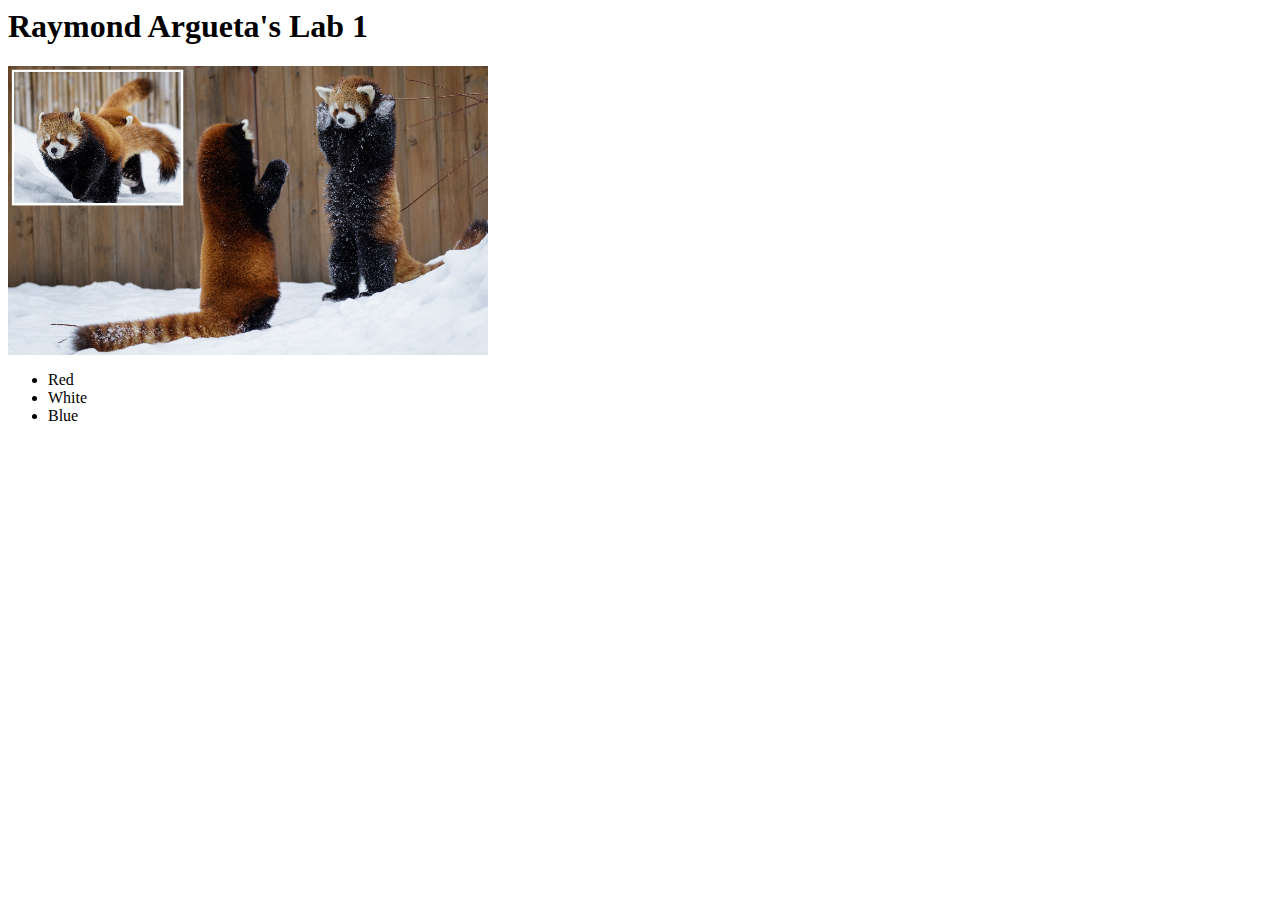
<file: public/lab_1/index.html>
<!DOCTYPE.html>    
 <html lang = en>
    <head>
        <title>Raymond Argueta's Lab 1</title>
    </head>
    <body>
        <header>
            <h1>Raymond Argueta's Lab 1</h1>
        </header>
        <img src="RedPanda.jpg" alt="Standing Red Pandas" width="480">
       <ul>
           <li>Red</li>
           <li>White</li>
           <li>Blue</li>
       </ul>
    </body>
 </html>
</file>
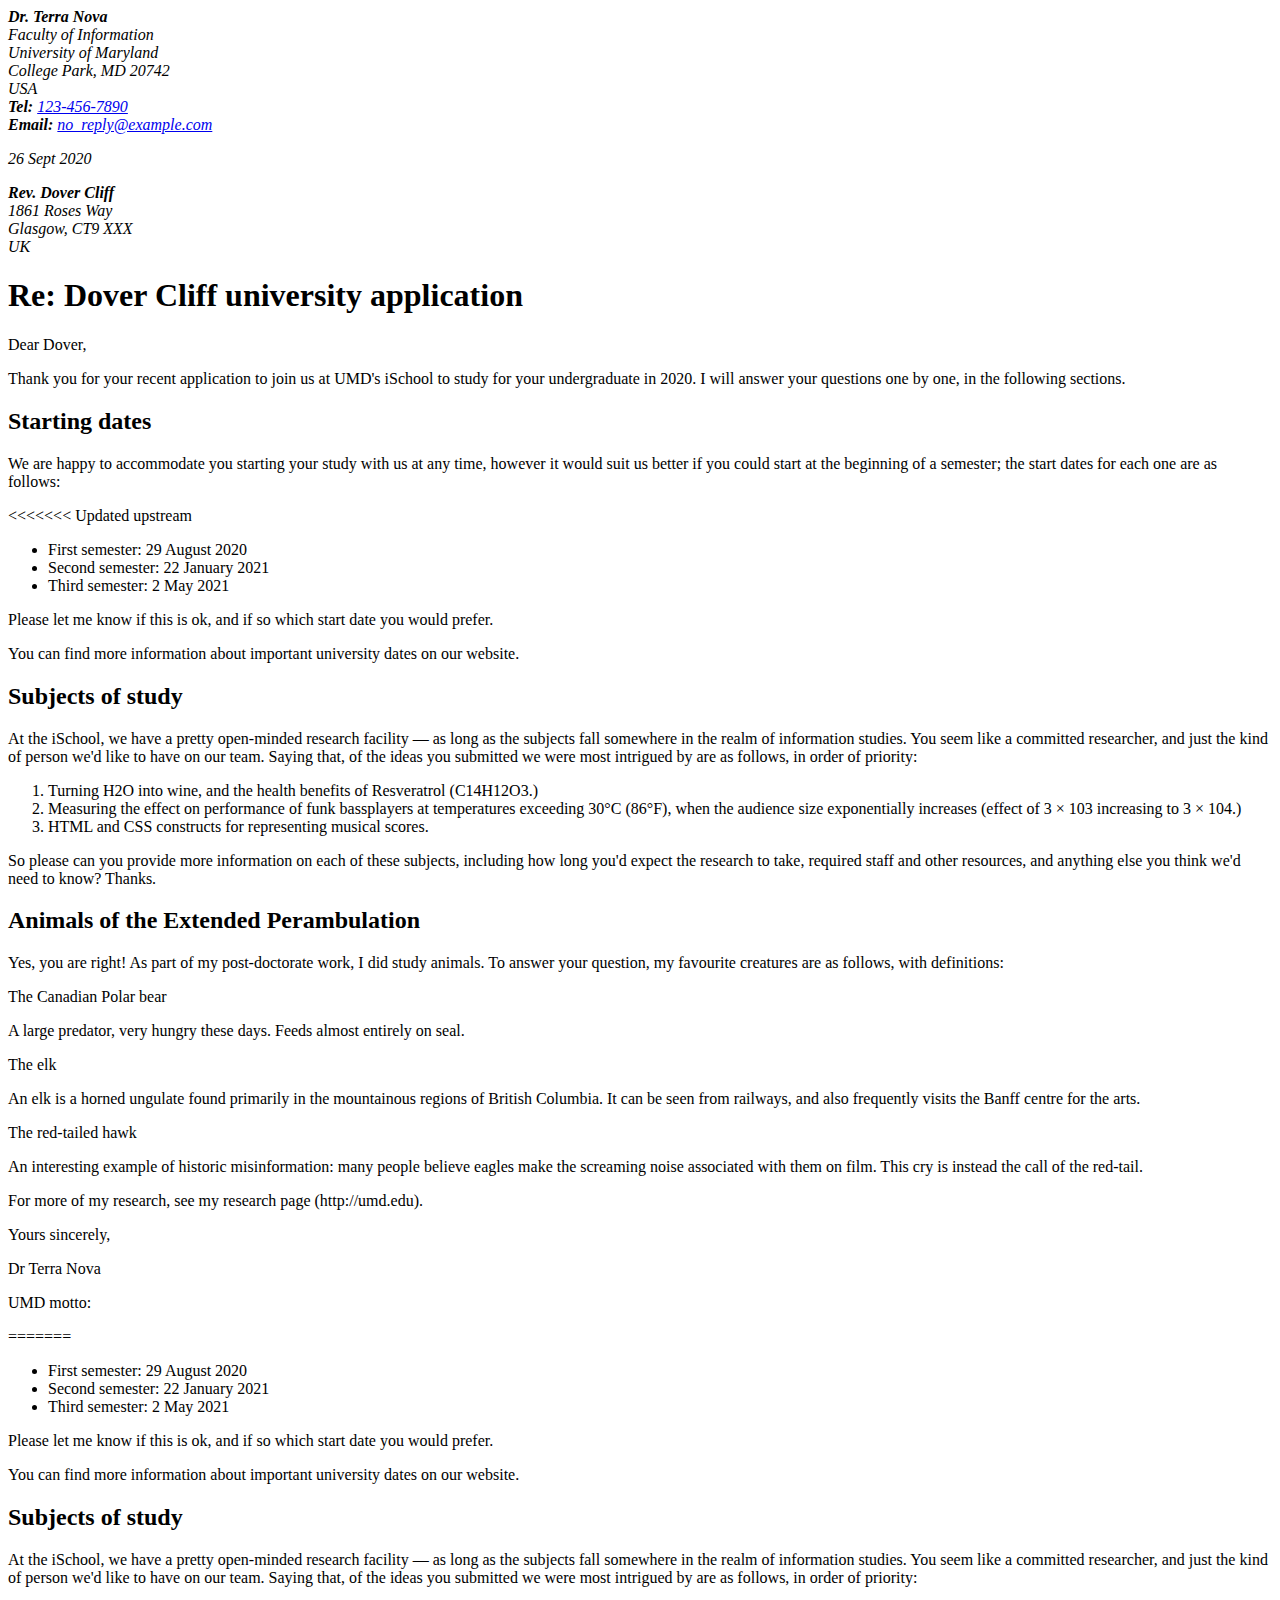
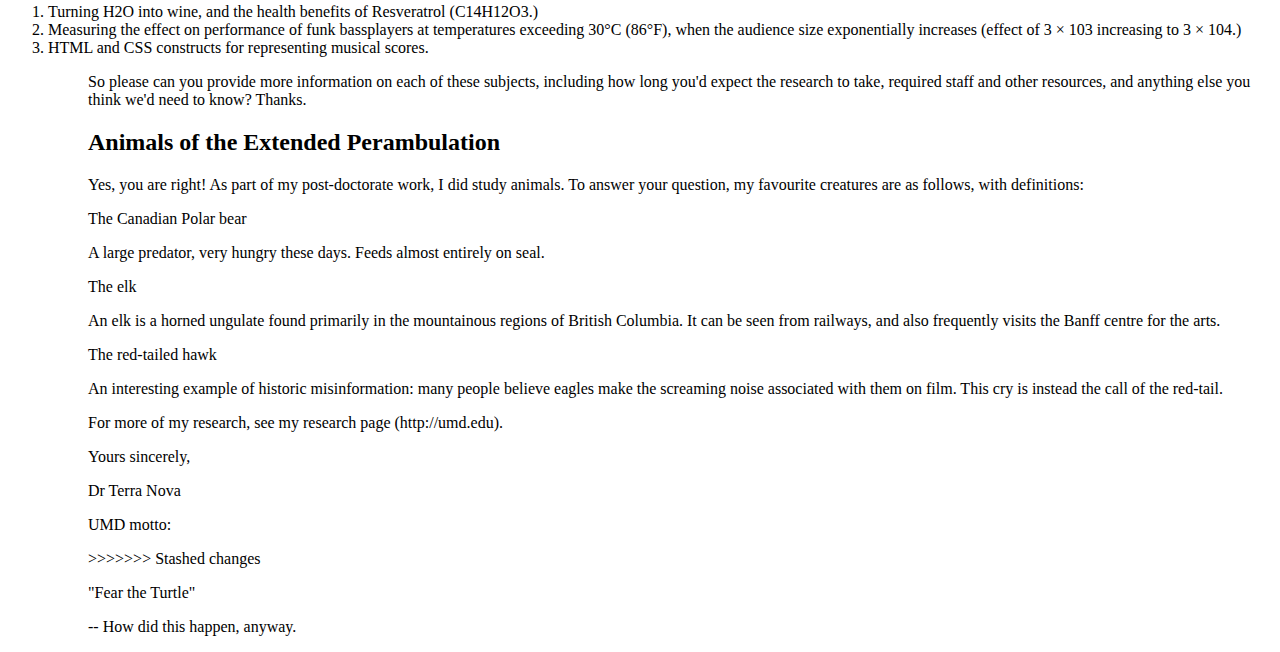
<file: public/lab_2/index.html>
<!DOCTYPE.html>    
 <html lang = en>
    <head>
        <title>Raymond Argueta's Lab 2</title>
        <meta name="author" content="Raymond Argueta"/>
    </head>
    <body>
        <address>
        <strong>Dr. Terra Nova</strong><br />
        Faculty of Information<br />
        University of Maryland<br />
        College Park, MD 20742<br />
        USA<br />
        <strong>Tel:</strong> 
        <a href= "tel:123-456-7890">123-456-7890</a>
        <br />
        <strong>Email:</strong> 
        <a href="malito:no_reply@example.com">no_reply@example.com</a>
        <p><time datetime="2020-09-26">26 Sept 2020</time></p> 
        </address>

        <address>
        <strong>Rev. Dover Cliff</strong><br /> 
        1861 Roses Way<br />
        Glasgow, CT9 XXX<br />
        UK
        </address>

<h1>Re: Dover Cliff university application</h1>

<p>Dear Dover,</p>

<p>Thank you for your recent application to join us at UMD's iSchool to study for your undergraduate in 2020. I will answer your questions one by one, in the following sections.</p>

<h2>Starting dates</h2>
<p>We are happy to accommodate you starting your study with us at any time, however it would suit us better if you could start at the beginning of a semester; the start dates for each one are as follows:</p>
<<<<<<< Updated upstream
<ul>
<li>First semester: 29 August 2020</li>
<li>Second semester: 22 January 2021</li>
<li>Third semester: 2 May 2021</li>
</ul>
<p>Please let me know if this is ok, and if so which start date you would prefer.</p>

<p>You can find more information about important university dates on our website.</p>

<h2>Subjects of study</h2>
<p>At the iSchool, we have a pretty open-minded research facility — as long as the subjects fall somewhere in the realm of information studies. You seem like a committed researcher, and just the kind of person we'd like to have on our team. Saying that, of the ideas you submitted we were most intrigued by are as follows, in order of priority:</p>
<ol>
<li>Turning H2O into wine, and the health benefits of Resveratrol (C14H12O3.)</li>
<li>Measuring the effect on performance of funk bassplayers at temperatures exceeding 30°C (86°F), when the audience size exponentially increases (effect of 3 × 103 increasing to 3 × 104.)</li>
<li>HTML and CSS constructs for representing musical scores.</li>
</ol>
<p>So please can you provide more information on each of these subjects, including how long you'd expect the research to take, required staff and other resources, and anything else you think we'd need to know? Thanks.</p>

<h2>Animals of the Extended Perambulation</h2>
<p>Yes, you are right! As part of my post-doctorate work, I did study animals. To answer your question, my favourite creatures are as follows, with definitions:</p>

<p>The Canadian Polar bear</p>
<p>A large predator, very hungry these days. Feeds almost entirely on seal.</p>
<p>The elk</p>
<p>An elk is a horned ungulate found primarily in the mountainous regions of British Columbia. It can be seen from railways, and also frequently visits the Banff centre for the arts.</p>
<p>The red-tailed hawk</p>
<p>An interesting example of historic misinformation: many people believe eagles make the screaming noise associated with them on film. This cry is instead the call of the red-tail.</p>
<p>For more of my research, see my research page (http://umd.edu).</p>

<p>Yours sincerely,</p>

<p>Dr Terra Nova</p>

<p>UMD motto:</p>

=======

<ul>
<li>First semester: 29 August 2020</li>
<li>Second semester: 22 January 2021</li>
<li>Third semester: 2 May 2021</li>
</ul>

<p>Please let me know if this is ok, and if so which start date you would prefer.</p>

<p>You can find more information about important university dates on our website.</p>

<h2>Subjects of study</h2>
<p>At the iSchool, we have a pretty open-minded research facility — as long as the subjects fall somewhere in the realm of information studies. You seem like a committed researcher, and just the kind of person we'd like to have on our team. Saying that, of the ideas you submitted we were most intrigued by are as follows, in order of priority:</p>

<ol>
<li>Turning H2O into wine, and the health benefits of Resveratrol (C14H12O3.)</li>
<li>Measuring the effect on performance of funk bassplayers at temperatures exceeding 30°C (86°F), when the audience size exponentially increases (effect of 3 × 103 increasing to 3 × 104.)</li>
<li>HTML and CSS constructs for representing musical scores.</li>
<ol>

<p>So please can you provide more information on each of these subjects, including how long you'd expect the research to take, required staff and other resources, and anything else you think we'd need to know? Thanks.</p>

<h2>Animals of the Extended Perambulation</h2>
<p>Yes, you are right! As part of my post-doctorate work, I did study animals. To answer your question, my favourite creatures are as follows, with definitions:</p>

<p>The Canadian Polar bear</p>
<p>A large predator, very hungry these days. Feeds almost entirely on seal.</p>
<p>The elk</p>
<p>An elk is a horned ungulate found primarily in the mountainous regions of British Columbia. It can be seen from railways, and also frequently visits the Banff centre for the arts.</p>
<p>The red-tailed hawk</p>
<p>An interesting example of historic misinformation: many people believe eagles make the screaming noise associated with them on film. This cry is instead the call of the red-tail.</p>
<p>For more of my research, see my research page (http://umd.edu).</p>

<p>Yours sincerely,</p>

<p>Dr Terra Nova</p>

<p>UMD motto:</p>

>>>>>>> Stashed changes
<p>"Fear the Turtle"</p>
<p>-- How did this happen, anyway.</p>
   </body>
</html>
</file>
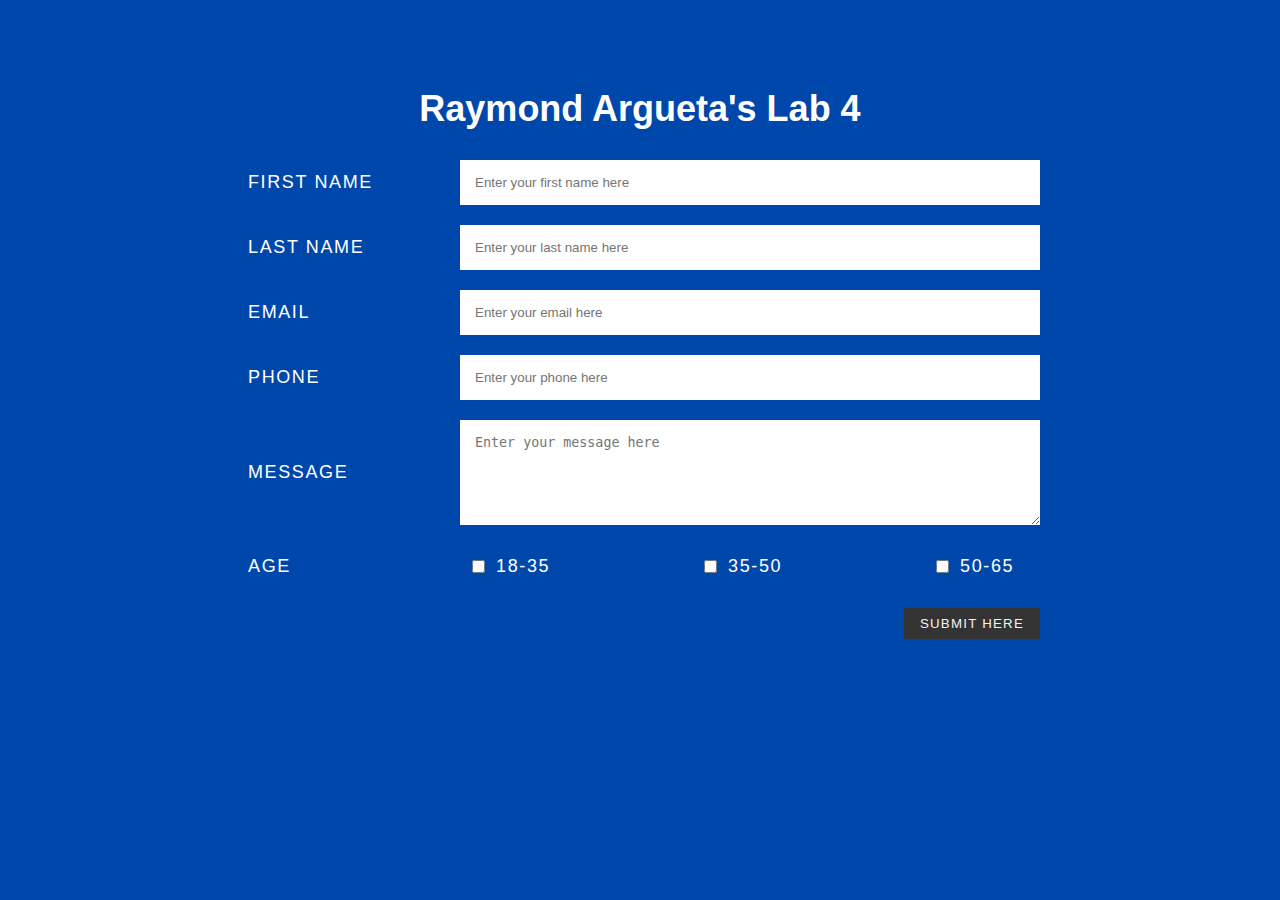
<file: public/lab_4/index.html>
<!DOCTYPE html>
<html lang="en">
    <head>
        <meta charset="utf-8">
        <title>Raymond Argueta's Lab 4</title>
        <link rel="stylesheet" href="styles.css">
    </head>
    <body>
        <h1>Raymond Argueta's Lab 4</h1>
    <div class="container">
        <form action="/api" method="post">
        <ul class="flex-outer">
            <li>
            <label for="first-name">First Name</label>
            <input type="text" id="first-name" maxlength="140" placeholder="Enter your first name here">
            </li>
            <li>
            <label for="last-name">Last Name</label>
            <input type="text" id="last-name" maxlength="140" placeholder="Enter your last name here">
            </li>
            <li>
            <label for="email">Email</label>
            <input type="email" id="email" placeholder="Enter your email here">
            </li>
            <li>
            <label for="phone">Phone</label>
            <input type="tel" id="phone" placeholder="Enter your phone here">
            </li>
            <li>
            <label for="message">Message</label>
            <textarea rows="5" cols="33" id="message" placeholder="Enter your message here"></textarea>
            </li>
            <li>
            <p>Age</p>
            <ul class="flex-inner">
                <li>
                <input type="checkbox" id="eighteen-to-thirtyfive">
                <label for="eighteen-to-thirtyfive">18-35</label>
                </li>
                <li>
                <input type="checkbox" id="thirtyfive-to-fifty">
                <label for="thirtyfive-to-fifty">35-50</label>
                </li>
                <li>
                <input type="checkbox" id="fifty-to-sixtyfive">
                <label for="fifty-to-sixtyfive">50-65</label>
                </li>
            </ul>
            </li>
            <li>
             <button type="submit">Submit Here</button> 
            </li>
        </ul>
        </form>
    </div>
    </body>
</html>
</file>
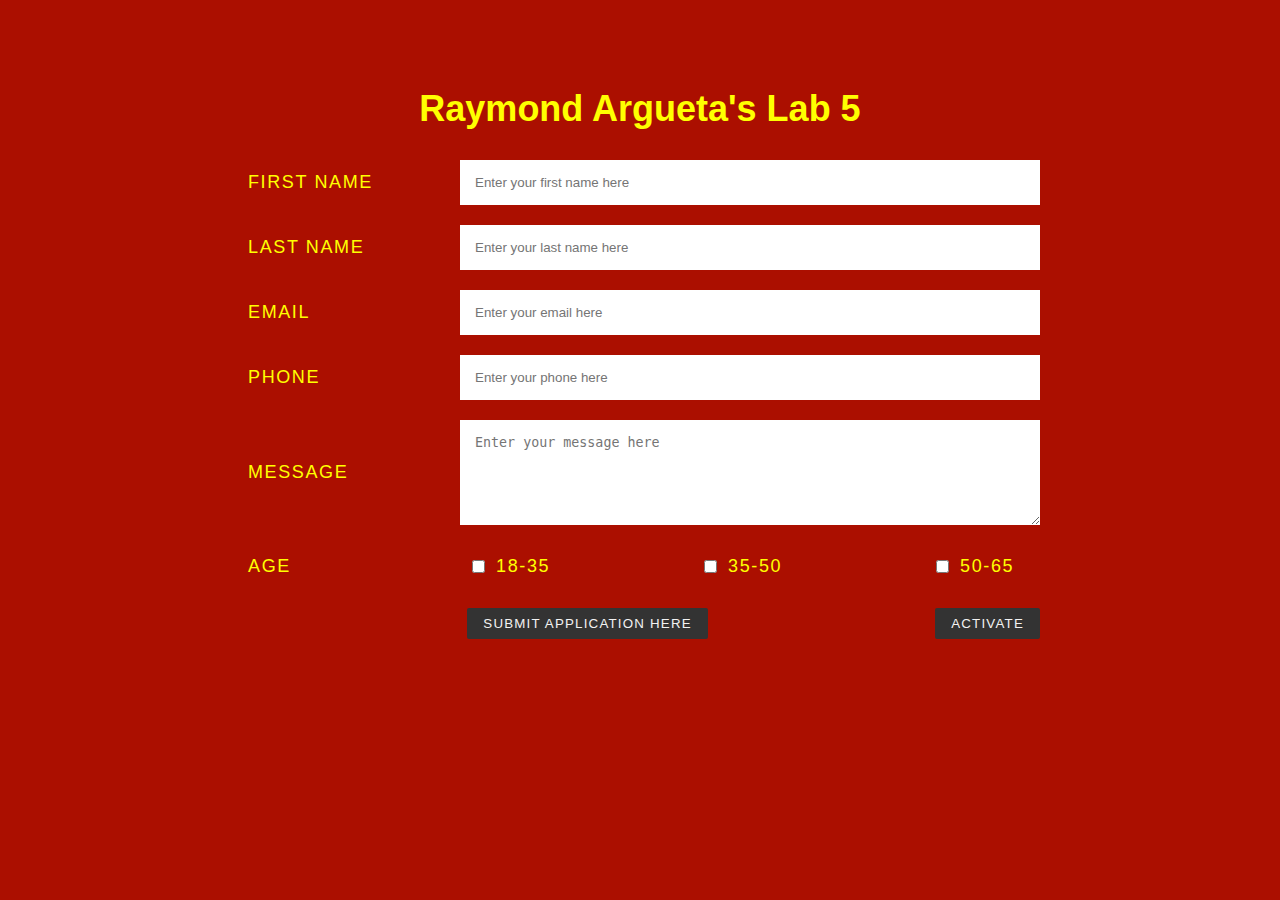
<file: public/lab_5/index.html>
<!DOCTYPE html>
<html lang="en">
    <head>
        <meta charset="utf-8">
        <title>Raymond Argueta's Lab 5</title>
        <link rel="stylesheet" href="style.css">
    </head>
    <!--CITATION: https://webdesign.tutsplus.com/tutorials/building-responsive-forms-with-flexbox--cms-26767-->
    <body>
        <h1>Raymond Argueta's Lab 5</h1>
    <div class="container">
        <form action="/api" method="post">
        <ul class="flex-outer">
            <li>
            <label for="first-name">First Name</label>
            <input type="text" id="first-name" maxlength="140" placeholder="Enter your first name here">
            </li>
            <li>
            <label for="last-name">Last Name</label>
            <input type="text" id="last-name" maxlength="140" placeholder="Enter your last name here">
            </li>
            <li>
            <label for="email">Email</label>
            <input type="email" id="email" placeholder="Enter your email here">
            </li>
            <li>
            <label for="phone">Phone</label>
            <input type="tel" id="phone" placeholder="Enter your phone here">
            </li>
            <li>
            <label for="message">Message</label>
            <textarea rows="5" cols="33" id="message" placeholder="Enter your message here"></textarea>
            </li>
            <li>
            <p>Age</p>
            <ul class="flex-inner">
                <li>
                <input type="checkbox" id="eighteen-to-thirtyfive">
                <label for="eighteen-to-thirtyfive">18-35</label>
                </li>
                <li>
                <input type="checkbox" id="thirtyfive-to-fifty">
                <label for="thirtyfive-to-fifty">35-50</label>
                </li>
                <li>
                <input type="checkbox" id="fifty-to-sixtyfive">
                <label for="fifty-to-sixtyfive">50-65</label>
                </li>
            </ul>
            </li>
            <li>
             <button class="button" onclick="submission()" type="submit" id="button" name="button">Submit Application Here</button> 
             <button class="button2" onclick="testFunction()" type="button" id="button2" name="button_2">Activate</button>
            </li>
        </ul>
        </form>
        
    <script>
    const btn = document.querySelector('button');
    const head1 = document.querySelector('h1');
    const fruit = document.querySelector("checkbox");
    const flexOut = document.querySelector("flex-outer");
    const bigFruit = document.querySelectorAll("flex-inner");
    const fruitArr = Array.from(bigFruit);
    const pageTitle = document.querySelector('title');
    /* move stuff to Activate function */
      function testFunction() {
        fetch('/api')
        .then((response) => response.text())
        .then((response) => {
           console.log(response);
        })
        document.body.style.backgroundColor = "#0047AB";
        pageTitle.innerHTML = "Raymond Argueta, Lab 5";
        head1.innerHTML = "Lab 5 for Raymond Argueta";
        head1.style.fontFamily = "Fira Sans";
        
        flexOut.style = "Margin: 0px auto;";
        flexOut.style.marginRight = "101.75px";
        flexOut.style.marginLeft = flexOut.style.marginRight;
        
        
        fruit.innerHTML = "Fruits";

        fruitArr.forEach(fruit => {
          fruitArr[0].innerHTML = "Strawberry";
          fruitArr[1].innerHTML = "Appricot";
          fruitArr[2].innerHTML = "Dragon Fruit";
        });


    }

      function submission(){
        let a = document.getElementById("first-name").value;
        let b = document.getElementById("last-name").value;
        let c = document.getElementById("email").value;
        let d = document.getElementById("phone").value;
        let e = document.getElementById("message").value;
        console.log(a);
        console.log(b);
        console.log(c);
        console.log(d);
        console.log(e);
      }
      </script>
    </div>
    </body>
</html>
</file>
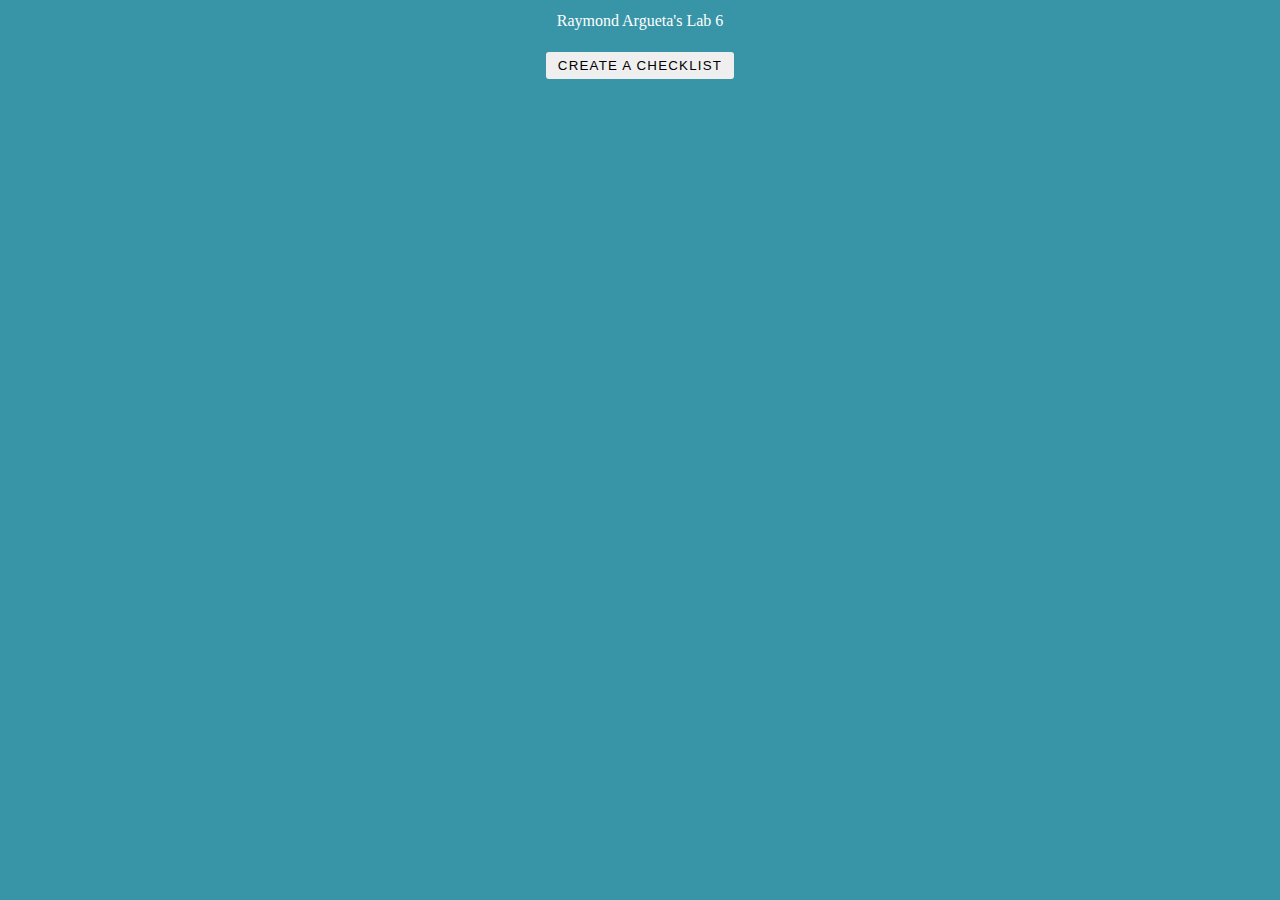
<file: public/lab_6/index.html>
<!DOCTYPE html>
<html lang="en">
  <head>
    <title>Raymond Argueta's Lab 6</title>
    <link rel="stylesheet" type="text/css" href="styles.css" />
    <script
      src="https://code.jquery.com/jquery-3.5.1.slim.min.js"
      integrity="sha256-4+XzXVhsDmqanXGHaHvgh1gMQKX40OUvDEBTu8JcmNs="
      crossorigin="anonymous"
    ></script>
  </head>

  <body>
    <div class = header>
      Raymond Argueta's Lab 6
    </div>
    <div class="wrapper">
      <div class="container flex-outer">
        <div class="header">
        </div>
        <form>
          <button
            type="submit"
            class="submitButton"
            name="submitButton"
          >Create A Checklist</button>
        </form>
      </div>
    </div>
    <script src="script.js"></script>
  </body>
</html>
</file>
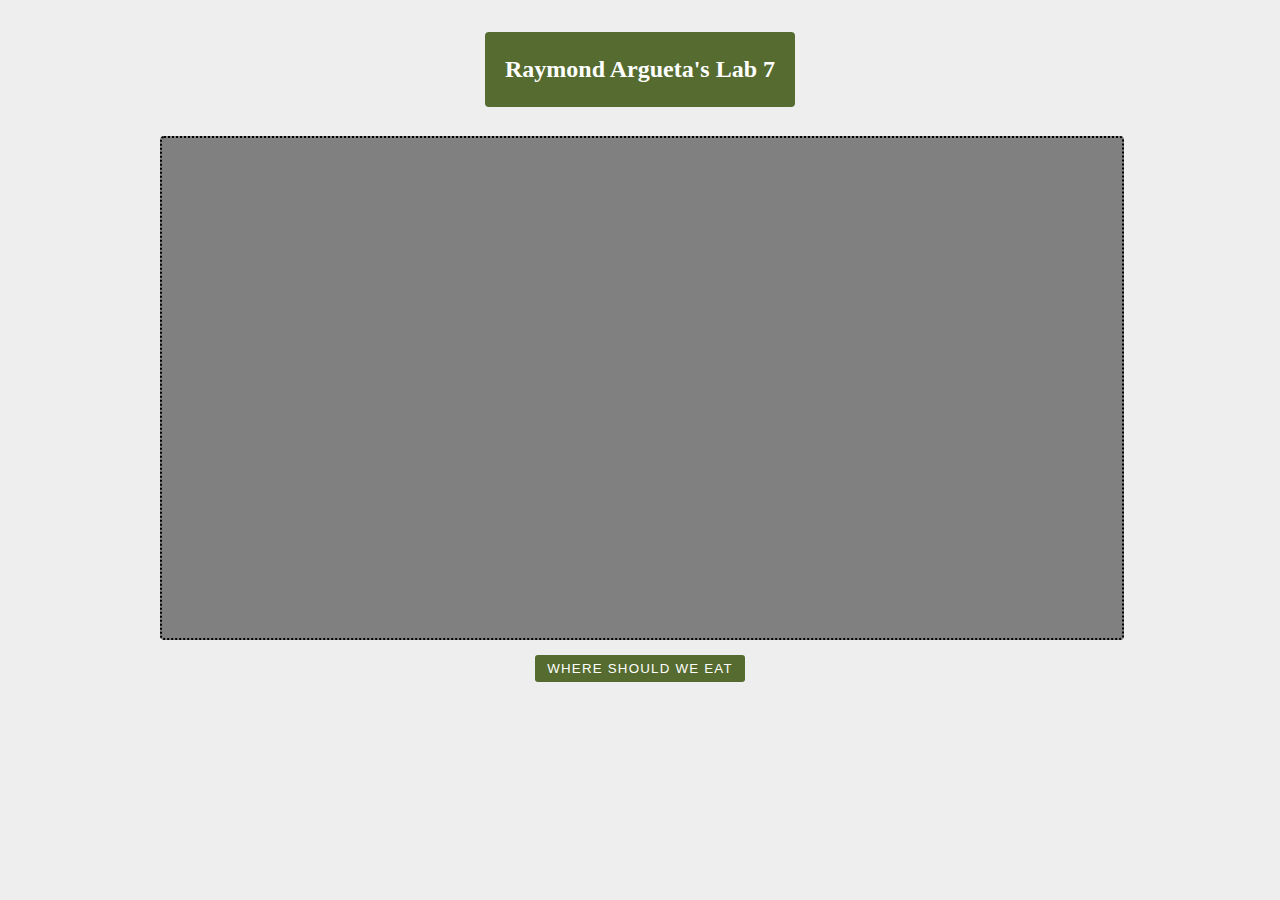
<file: public/lab_7/index.html>
<!--
    - set this up as an HTML page with correct wrapper and container
    - this is to make sure your chart isn't Huge when it appears
    - Import your stylesheet in the head
    - Import your bar chart from https://canvasjs.com/html5-javascript-bar-chart/
    - Import script.js before your body closing tag
    - add a div with an id of chartContainer


    - TRY THIS: type "doc" at the top of this file and press "tab" for Emmet autocomplete support
-->
<!DOCTYPE html>
<html lang="en">
  <head>
    <meta charset = "UTF-8">
    <meta name = "viewpoint" content = "width-device-width, initial-scale=1.0">
    <link rel="stylesheet" type="text/css" href="styles.css" />
    <title>Raymond Argueta's Lab 7</title>
    <script
      src="https://code.jquery.com/jquery-3.5.1.slim.min.js"
      integrity="sha256-4+XzXVhsDmqanXGHaHvgh1gMQKX40OUvDEBTu8JcmNs="
      crossorigin="anonymous"
    ></script>
  </head>
  <body>
    <div class = header>
      <h1>Raymond Argueta's Lab 7</h1>
    </div>
    <div class="wrapper">
      <div class="container flex-outer">
      <div class="canvasjs-chart-canvas">
          <div id="chartContainer">
          </div>
       </div>
        <form>
          <button
            type="submit"
            class="submitButton"
            name="submitButton"
          >WHERE SHOULD WE EAT</button>
        </form>
    </div>
    </div>
    <script src="canvasjs.min.js"></script>
    <script src="script.js"></script>
  </body>
</html>
</file>
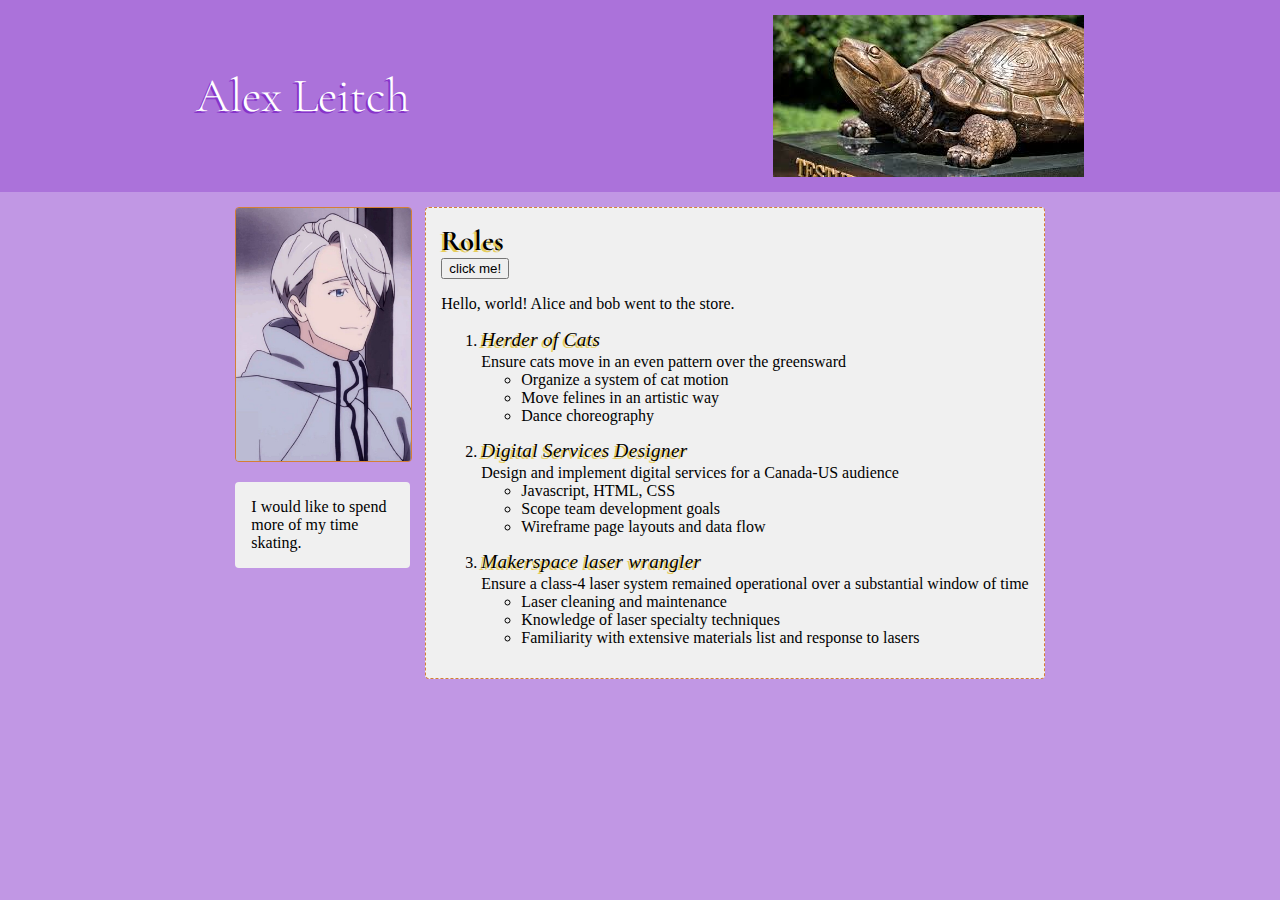
<file: public/answer_key/asst-1/index.html>
<!DOCTYPE html>
<html lang="en">

<head>
    <title>Alex Leitch demo resume</title>
    <link rel="stylesheet" type="text/css" href="styles.css" />
    <link href="https://fonts.googleapis.com/css2?family=Cormorant+Garamond:ital,wght@0,300;1,600&family=Sansita+Swashed:wght@300;700&display=swap" rel="stylesheet">
</head>

<body>
    <div class="header">
        <h1>Alex Leitch</h1>
        <img class="logo" src="testudo.jpeg" alt="The UMD tortoise"/>
    </div>
    <div class="wrapper">
        <div class="container">
            <div class="one">
                <img class="image" src="viktor.jpg" alt="Viktor, a character from Yuri on Ice"/>
                <p>I would like to spend more of my time skating.</p>
            </div>
            <div class="two">
                <h2 class="rolesTitle">Roles</h2>
                <button type="button" onclick="clickMe()">click me!</button>
                <p>
                    Hello, world! Alice and bob went to the store.
                </p>
                <ol>
                    <li>
                        <h2 class="jobtitle">Herder of Cats</h2>
                        <div class="jobdesc">Ensure cats move in an even pattern over the greensward</div>
                        <ul class="resp">
                            <li>Organize a system of cat motion</li>
                            <li>Move felines in an artistic way</li>
                            <li>Dance choreography</li>
                        </ul>
                    </li>
                    <li>
                        <h2 class="jobtitle">Digital Services Designer</h2>
                        <div class="jobdesc">Design and implement digital services for a Canada-US audience</div>
                        <ul class="resp">
                            <li>Javascript, HTML, CSS</li>
                            <li>Scope team development goals</li>
                            <li>Wireframe page layouts and data flow</li>
                        </ul>
                    </li>
                    <li>
                        <h2 class="jobtitle">Makerspace laser wrangler</h2>
                        <div class="jobdesc">Ensure a class-4 laser system remained operational over a substantial
                            window of
                            time</div>
                        <ul class="resp">
                            <li>Laser cleaning and maintenance</li>
                            <li>Knowledge of laser specialty techniques</li>
                            <li>Familiarity with extensive materials list and response to lasers</li>
                        </ul>
                    </li>
                </ol>

            </div>
        </div>
    </div>
    <script>
        function clickMe() {
            const RolesHeader = document.querySelector('.rolesTitle');
            console.log(RolesHeader);
            RolesHeader.innerHTML ="<h3>Hello World </h3>";
        }
    </script>
</body>

</html>
</file>
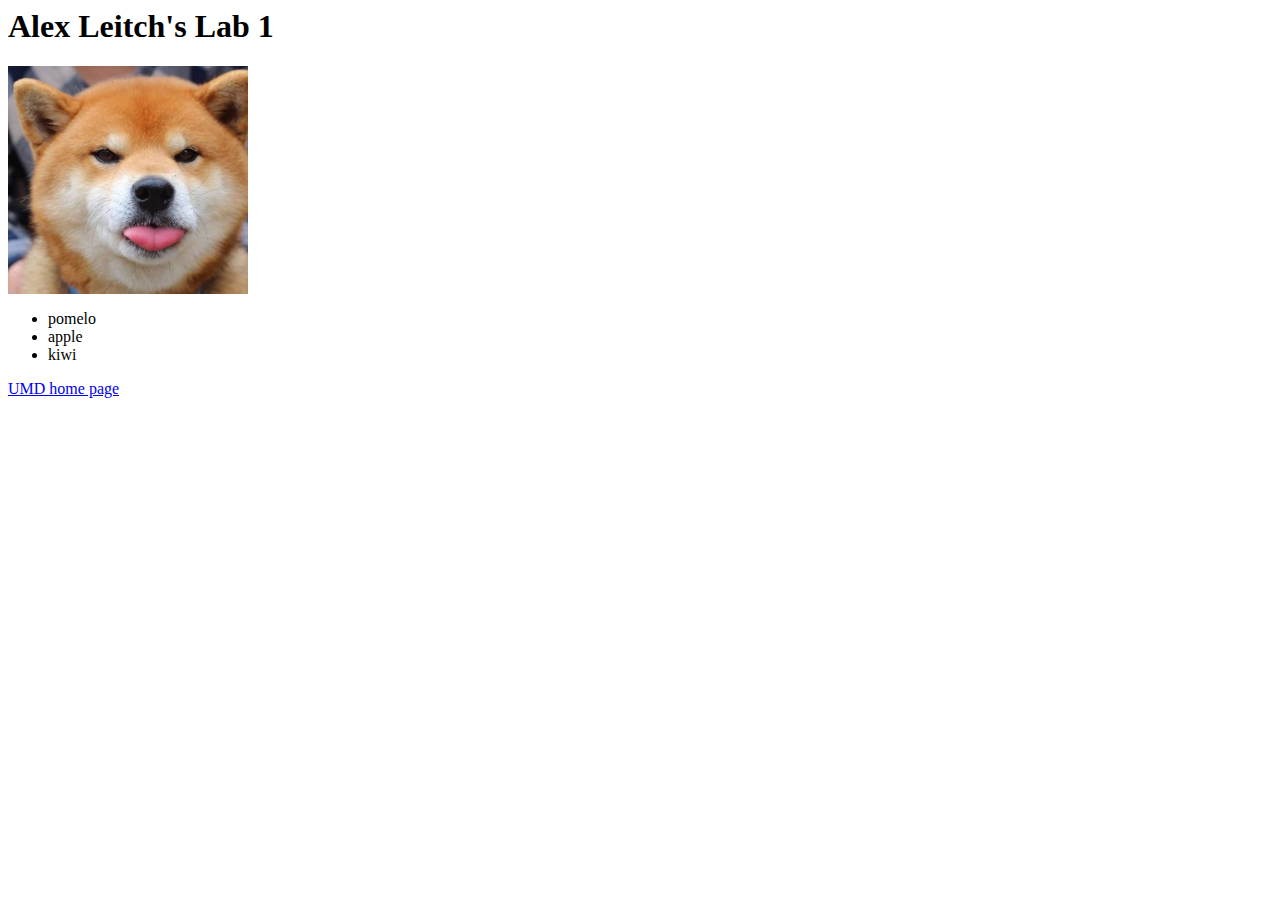
<file: public/answer_key/lab_1/index.html>
<html lang="en">
    <head>
        <title>Alex Leitch's Lab 1</title>
    </head>
    <body>
        <h1>Alex Leitch's Lab 1</h1>
        <img width="240" src="inu.png" alt="Shiba inu tongue stuck out"/><br />
        <ul>
            <li>pomelo</li>
            <li>apple</li>
            <li>kiwi</li>
        </ul>
        <a href="https://umd.edu">UMD home page</a>
    </body>
</html>
</file>
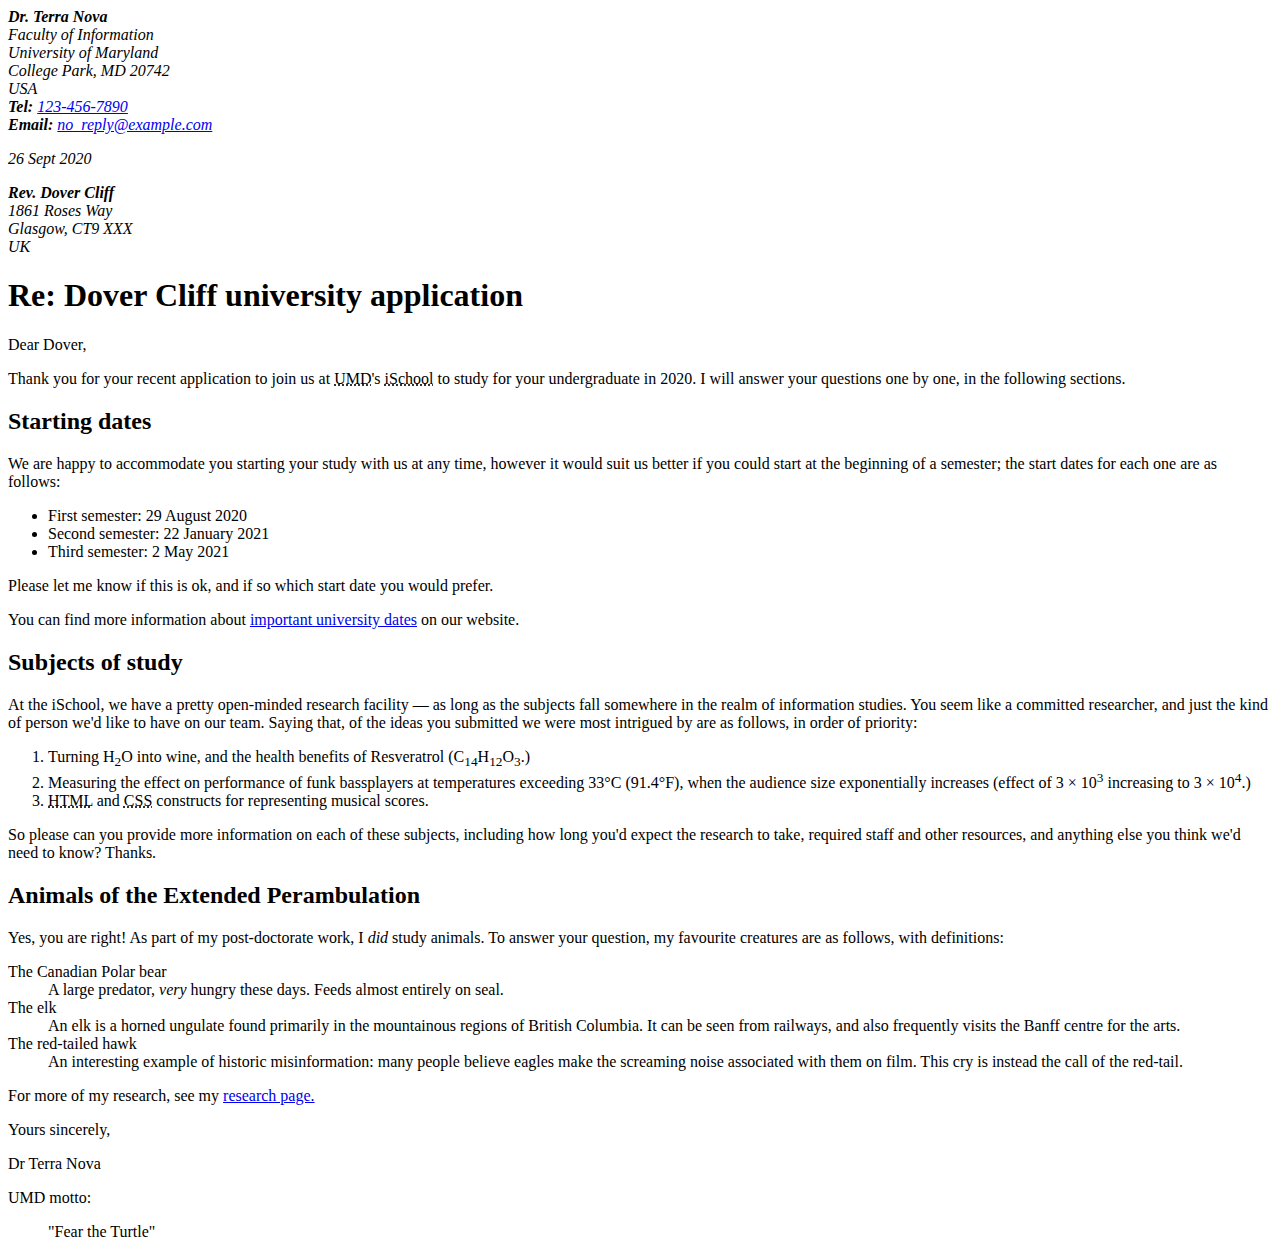
<file: public/answer_key/lab_2/index.html>
<!DOCTYPE html>
<html lang='en'>
    <head>
      <title>Lab 2</title>
      <meta name="author" content="Alex Leitch"/>
    </head>
    <body>
      <address>
      <strong>Dr. Terra Nova</strong><br />
      Faculty of Information<br />
      University of Maryland<br />
      College Park, MD 20742<br />
      USA<br />
      <strong>Tel:</strong>
      <a href="tel:1234567890">123-456-7890</a
      ><br />
      <strong>Email:</strong>
      <a href="mailto:no_reply@example.com">no_reply@example.com</a>

      <p><time datetime="2020-09-26">26 Sept 2020</time></p>
    </address>

    <address>
      <strong>Rev. Dover Cliff</strong><br />
      1861 Roses Way<br />
      Glasgow, CT9 XXX<br />
      UK
    </address>

    <h1>Re: Dover Cliff university application</h1>

    <p>Dear Dover,</p>

    <p>
      Thank you for your recent application to join us at
      <abbr title="University of Maryland">UMD</abbr>'s
      <abbr title="College of Information Studies">iSchool</abbr> to study for
      your undergraduate in 2020. I will answer your questions one by one, in
      the following sections.
    </p>

    <h2>Starting dates</h2>

    <p>
      We are happy to accommodate you starting your study with us at any time,
      however it would suit us better if you could start at the beginning of a
      semester; the start dates for each one are as follows:
    </p>

    <ul>
      <li>First semester: <time datetime="2020-08-29">29 August 2020</time></li>
      <li>
        Second semester: <time datetime="2021-01-22">22 January 2021</time>
      </li>
      <li>Third semester: <time datetime="2021-05-02">2 May 2021</time></li>
    </ul>

    <p>
      Please let me know if this is ok, and if so which start date you would
      prefer.
    </p>

    <p>
      You can find more information about
      <a
        href="http://example.com/"
        title="University of Maryland&#39;s Academic Calander"
        >important university dates</a
      >
      on our website.
    </p>

    <h2>Subjects of study</h2>

    <p>
      At the iSchool, we have a pretty open-minded research facility — as long
      as the subjects fall somewhere in the realm of information studies. You
      seem like a committed researcher, and just the kind of
      person we'd like to have on our team. Saying that, of the ideas you
      submitted we were most intrigued by are as follows, in order of priority:
    </p>

    <ol>
      <li>
        Turning H<sub>2</sub>O into wine, and the health benefits of Resveratrol
        (C<sub>14</sub>H<sub>12</sub>O<sub>3</sub>.)
      </li>
      <li>
        Measuring the effect on performance of funk bassplayers at temperatures
        exceeding 33°C (91.4°F), when the audience size exponentially increases
        (effect of 3 × 10<sup>3</sup> increasing to 3 × 10<sup>4</sup>.)
      </li>
      <li>
        <abbr title="hypertext Markup Language">HTML</abbr> and
        <abbr title="Cascading Style Sheets">CSS</abbr> constructs for
        representing musical scores.
      </li>
    </ol>

    <p>
      So please can you provide more information on each of these subjects,
      including how long you'd expect the research to take, required staff and
      other resources, and anything else you think we'd need to know? Thanks.
    </p>

    <h2>Animals of the Extended Perambulation</h2>

    <p>
      Yes, you are right! As part of my post-doctorate work, I
      <em>did</em> study animals. To answer your question, my favourite
      creatures are as follows, with definitions:
    </p>

    <dl>
      <dt>The Canadian Polar bear</dt>
      <dd>
        A large predator, <em>very</em> hungry these days. Feeds almost entirely
        on seal.
      </dd>
      <dt>The elk</dt>
      <dd>
        An elk is a horned ungulate found primarily in the mountainous regions
        of British Columbia. It can be seen from railways, and also frequently
        visits the Banff centre for the arts.
      </dd>
      <dt>The red-tailed hawk</dt>
      <dd>
        An interesting example of historic misinformation: many people believe
        eagles make the screaming noise associated with them on film. This cry
        is instead the call of the red-tail.
      </dd>
    </dl>

    <p>
      For more of my research, see my
      <a href="http://umd.edu" title="Dr. Terra Nova&#39;s Research Page"
        >research page.</a
      >
    </p>

    <p>Yours sincerely,</p>

    <p>Dr Terra Nova</p>

    <p>UMD motto:</p>
    <blockquote>"Fear the Turtle"</blockquote>
</html>
</file>
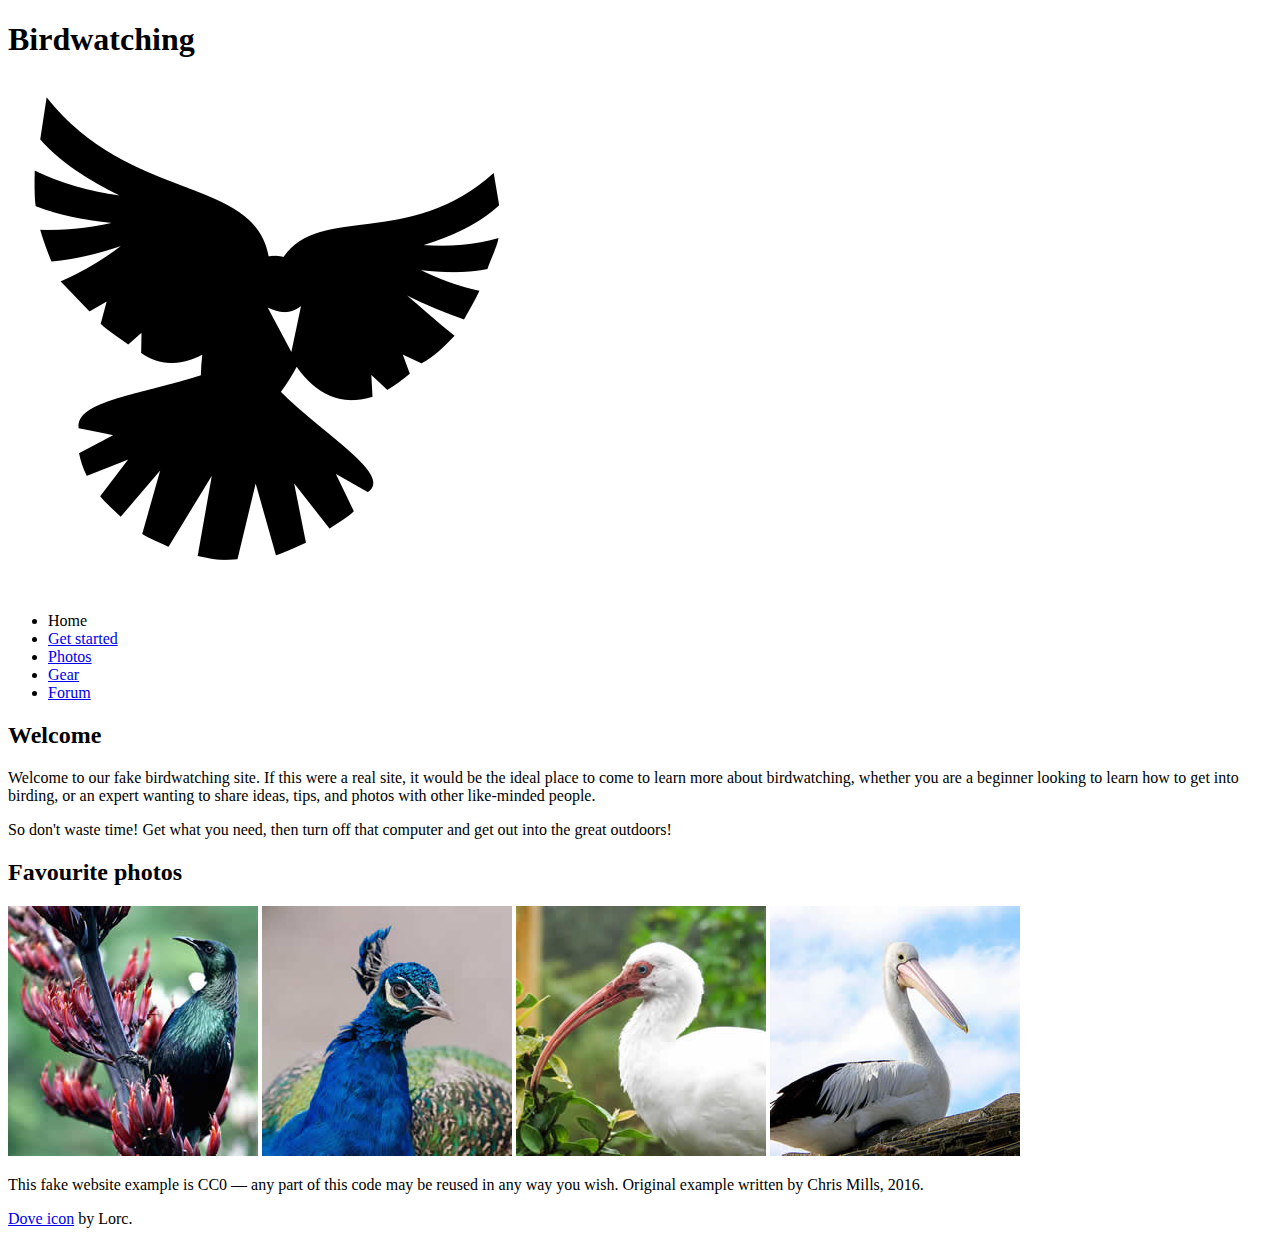
<file: public/answer_key/lab_3/index.html>
<!DOCTYPE html>
<html lang="en">
  <head>
    <meta charset="utf-8">
    <title>Birdwatching</title>
    <link href="https://fonts.googleapis.com/css?family=Roboto+Condensed:300|Cinzel+Decorative:700" rel="stylesheet">

    <!--[if lt IE 9]>
      <script src="//html5shiv.googlecode.com/svn/trunk/html5.js"></script>
    <![endif]-->
  </head>

  <body>

      <h1>Birdwatching</h1>
      <img src="dove.png" alt="a simple dove logo">


      <ul>
        <li><span>Home</span></li>
        <li><a href="#">Get started</a></li>
        <li><a href="#">Photos</a></li>
        <li><a href="#">Gear</a></li>
        <li><a href="#">Forum</a></li>
      </ul>


      <h2>Welcome</h2>

      <p>Welcome to our fake birdwatching site. If this were a real site, it would be the ideal place to come to learn more about birdwatching, whether you are a beginner looking to learn how to get into birding, or an expert wanting to share ideas, tips, and photos with other like-minded people.</p>

      <p>So don't waste time! Get what you need, then turn off that computer and get out into the great outdoors!</p>

      <h2>Favourite photos</h2>

      <a href="favorite-1.jpg"><img src="favorite-1_th.jpg" alt="Small black bird, black claws, long black slender beak, links to larger version of the image"></a>
      <a href="favorite-2.jpg"><img src="favorite-2_th.jpg" alt="Top half of a pretty bird with bright blue plumage on neck, light colored beak, blue headdress, links to larger version of the image"></a>
      <a href="favorite-3.jpg"><img src="favorite-3_th.jpg" alt="Top half of a large bird with white plumage, very long curved narrow light colored break, links to larger version of the image"></a>
      <a href="favorite-4.jpg"><img src="favorite-4_th.jpg" alt="Large bird, mostly white plumage with black plumage on back and rear, long straight white beak, links to larger version of the image"></a>


      <p>This fake website example is CC0 — any part of this code may be reused in any way you wish. Original example written by Chris Mills, 2016.</p>

      <p><a href="http://game-icons.net/lorc/originals/dove.html">Dove icon</a> by Lorc.</p>

  </body>
</html>
</file>
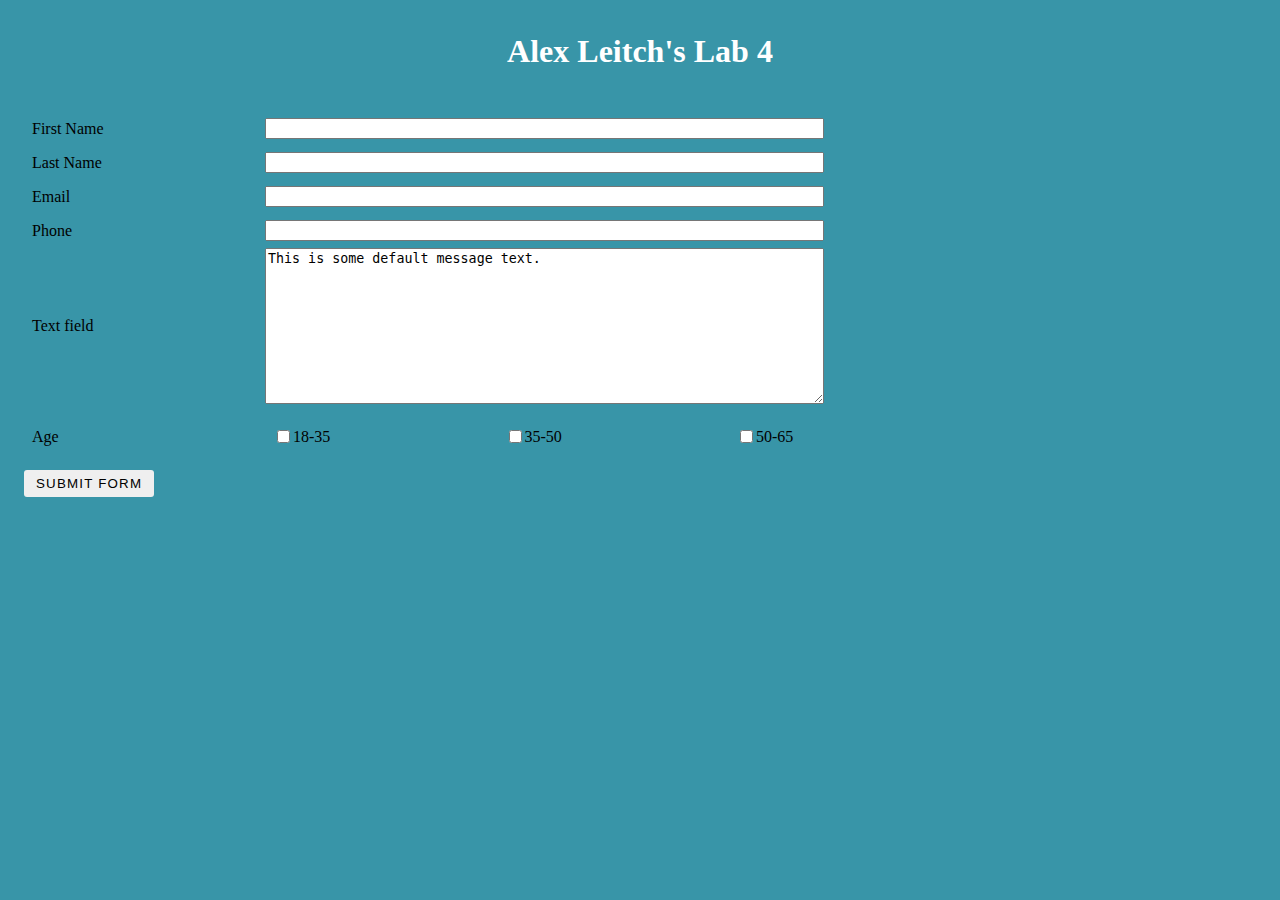
<file: public/answer_key/lab_4/index.html>
<!DOCTYPE html>
<html lang="en">
<head>
    <title>Alex Leitch's Lab 4</title>
    <link rel="stylesheet" type="text/css" href="styles.css" />
</head>
<body>
    <div class="wrapper">
        <div class="container">
            <div class="header">
                <h1>Alex Leitch's Lab 4</h1>
            </div>
            <form action="/api" method="post">
                <ul class="flex-outer">
                    <li><label for="fname">First Name</label>
                        <input type="text" name="first-name" id="fname"></li>
                    <li><label for="lname">Last Name</label>
                        <input type="text" name="last-name" id="lname"></li>
                    <li><label for="email">Email</label>
                        <input type="email" name="email" id="email"></li>
                    <li><label for="phone">Phone</label>
                        <input type="tel" name="phone" id="phone"></li>
                    <li><label for="message">Text field</label>
                        <textarea name="message" id="message" cols="33" rows="10">This is some default message text.</textarea></li>
                    <li>
                        <p>
                            Age
                        </p>
                        <ul class='flex-inner'>
                            <li><input type="checkbox" id="eighteen-thirtyfive" name="age">
                                <label for="eighteen-thirtyfive">18-35</label></li>
                            <li><input type="checkbox" id="thirtyfive-fifty" name="age">
                                <label for="thirtyfive-fifty">35-50</label></li>
                            <li><input type="checkbox" id="fifty-sixtyfive" name="age">
                                <label for="fifty-sixtyfive">50-65</label></li>
                        </ul>
                    </li>
                    <li>
                        <button class="button" id="submit_button" name="submit_button" type="submit">Submit form</button>
                    </li>
                </ul>
            </form>
        </div>
    </div>
</body>
</html>
</file>
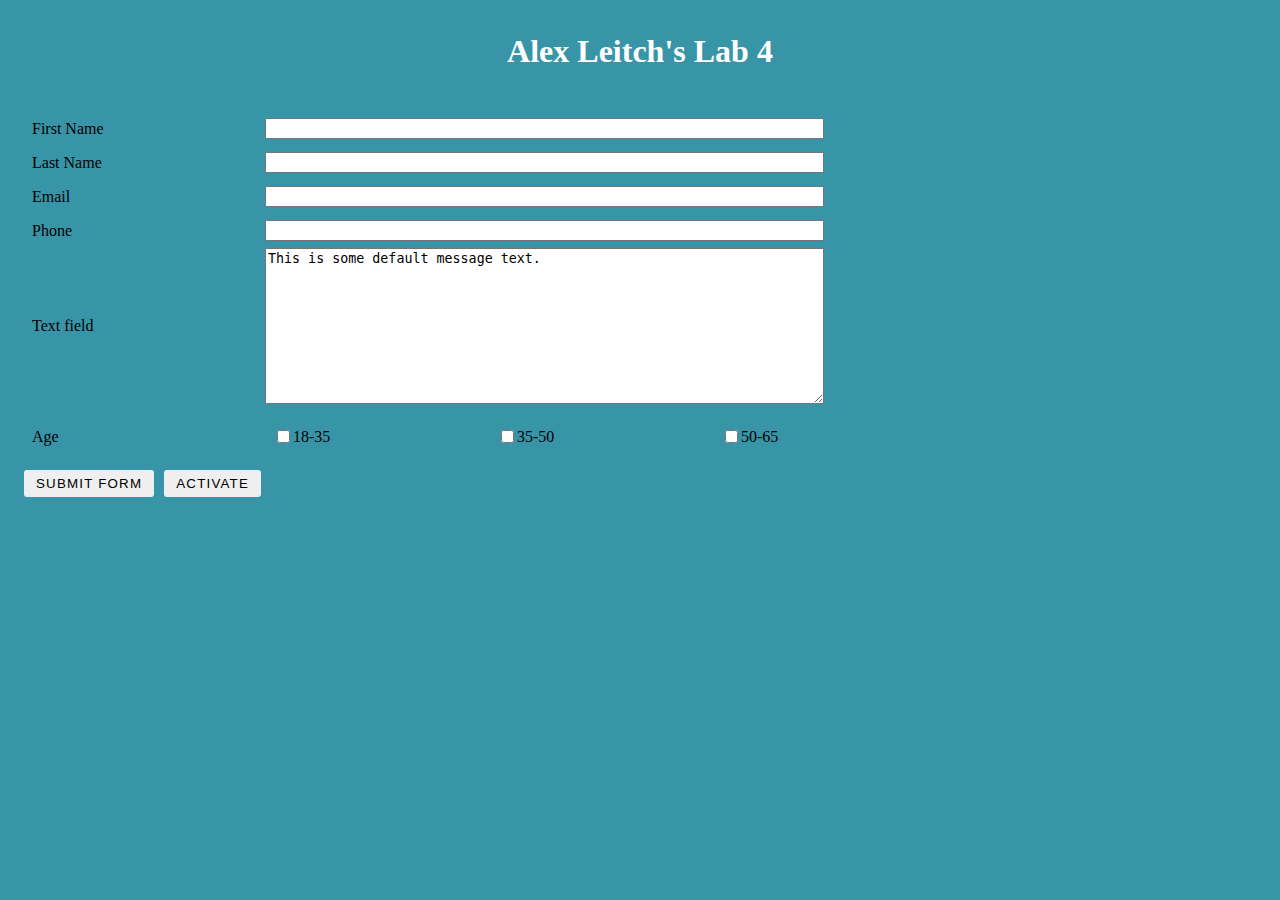
<file: public/answer_key/lab_5/index.html>
<!DOCTYPE html>
<html lang="en">
<head>
    <title>Alex Leitch's Lab 4</title>
    <link rel="stylesheet" type="text/css" href="styles.css" />
</head>
<body>
    <div class="wrapper">
        <div class="container">
            <div class="header">
                <h1>Alex Leitch's Lab 4</h1>
            </div>
            <form action="/api" method="post">
                <ul class="flex-outer">
                    <li><label for="fname">First Name</label>
                        <input type="text" name="first-name" id="fname"></li>
                    <li><label for="lname">Last Name</label>
                        <input type="text" name="last-name" id="lname"></li>
                    <li><label for="email">Email</label>
                        <input type="email" name="email" id="email"></li>
                    <li><label for="phone">Phone</label>
                        <input type="tel" name="phone" id="phone"></li>
                    <li><label for="message">Text field</label>
                        <textarea name="message" id="message" cols="33" rows="10">This is some default message text.</textarea></li>
                    <li>
                        <p class="checkbox-list-label">
                            Age
                        </p>
                        <ul class='flex-inner'>
                            <li><input type="checkbox" id="eighteen-thirtyfive" name="age">
                                <label for="eighteen-thirtyfive">18-35</label></li>
                            <li><input type="checkbox" id="thirtyfive-fifty" name="age">
                                <label for="thirtyfive-fifty">35-50</label></li>
                            <li><input type="checkbox" id="fifty-sixtyfive" name="age">
                                <label for="fifty-sixtyfive">50-65</label></li>
                        </ul>
                    </li>
                    <li>
                        <button class="button" id="submit_button" name="submit_button" type="submit">Submit form</button>
                        <button onclick="testFunction()" id="activate_button" class="button" name="activate_button" type="button">Activate</button>
                    </li>
                </ul>
            </form>
        </div>
    </div>
    <script>
        function testFunction() {
            fetch('/api')
            .then((response) => response.text())
            .then((response) => {

                console.log(response);
                const header = document.querySelector('h1')
                const title = document.querySelector('title')
                header.innerText = response;
                title.innerText = response;
                const body = document.querySelector('body')
                body.style.backgroundColor = '#fcba03';
                const form = document.querySelector('.flex-outer');
                form.style.margin = '0 auto';
                const age = document.querySelector('.flex-outer li p');
                age.innerText = "Fruits";
                const fruits = ['kiwi','dragonfruit','pomelo'];
                const checks = document.querySelectorAll('.flex-inner label')
                console.log(checks.length, checks[0]);
                checks.forEach(((check, i) => {
                    console.log(check, i);
                    check.innerText = fruits[i];
                }))
            })
        }
    </script>
</body>
</html>
</file>
<file: public/lab_4/styles.css>
body {
    font: normal 18px/1.5 "Fira Sans", "Helvetica Neue", sans-serif;
    background: #0047AB;
    color: #fff;
    padding: 50px 0;
  }

    h1 {
    text-align: center;
    }
  
  .container {
    width: 80%;
    max-width: 1200px;
    margin: 0 auto;
  }
  
  .container * {
    box-sizing: border-box;
  }
  
  .flex-outer,
  .flex-inner {
    list-style-type: none;
    padding: 0;
  }
  
  .flex-outer {
    max-width: 800px;
    margin: 0 auto;
  }
  
  .flex-outer li,
  .flex-inner {
    display: flex;
    flex-wrap: wrap;
    align-items: center;
  }
  
  .flex-inner {
    padding: 0 8px;
    justify-content: space-between;  
  }
  
  .flex-outer > li:not(:last-child) {
    margin-bottom: 20px;
  }
  
  .flex-outer li label,
  .flex-outer li p {
    padding: 8px;
    font-weight: 300;
    letter-spacing: .09em;
    text-transform: uppercase;
  }
  
  .flex-outer > li > label,
  .flex-outer li p {
    flex: 1 0 120px;
    max-width: 220px;
  }
  
  .flex-outer > li > label + *,
  .flex-inner {
    flex: 1 0 220px;
  }
  
  .flex-outer li p {
    margin: 0;
  }
  
  .flex-outer li input:not([type='checkbox']),
  .flex-outer li textarea {
    padding: 15px;
    border: none;
  }
  
  .flex-outer li button {
    margin-left: auto;
    padding: 8px 16px;
    border: none;
    background: #333;
    color: #f2f2f2;
    text-transform: uppercase;
    letter-spacing: .09em;
    border-radius: 2px;
  }
  
  .flex-inner li {
    width: 100px;
  }
</file>
<file: public/lab_5/style.css>
body {
    font: normal 18px/1.5 "Fira Sans", "Helvetica Neue", sans-serif;
    background: #AB0f00;
    color: #ff0;
    padding: 50px 0;
  }

    h1 {
    text-align: center;
    }
  
  .container {
    width: 80%;
    max-width: 1200px;
    margin: 0 auto;
  }
  
  .container * {
    box-sizing: border-box;
  }
  
  .flex-outer,
  .flex-inner {
    list-style-type: none;
    padding: 0;
  }
  
  .flex-outer {
    max-width: 800px;
    margin: 0 auto;
  }
  
  .flex-outer li,
  .flex-inner {
    display: flex;
    flex-wrap: wrap;
    align-items: center;
  }
  
  .flex-inner {
    padding: 0 8px;
    justify-content: space-between;  
  }
  
  .flex-outer > li:not(:last-child) {
    margin-bottom: 20px;
  }
  
  .flex-outer li label,
  .flex-outer li p {
    padding: 8px;
    font-weight: 300;
    letter-spacing: .09em;
    text-transform: uppercase;
  }
  
  .flex-outer > li > label,
  .flex-outer li p {
    flex: 1 0 120px;
    max-width: 220px;
  }
  
  .flex-outer > li > label + *,
  .flex-inner {
    flex: 1 0 220px;
  }
  
  .flex-outer li p {
    margin: 0;
  }
  
  .flex-outer li input:not([type='checkbox']),
  .flex-outer li textarea {
    padding: 15px;
    border: none;
  }
  
  .flex-outer li button {
    margin-left: auto;
    padding: 8px 16px;
    border: none;
    background: #333;
    color: #f2f2f2;
    text-transform: uppercase;
    letter-spacing: .09em;
    border-radius: 2px;
  }
  
  .flex-inner li {
    width: 100px;
  }
</file>
<file: public/lab_6/styles.css>
/*CSS*/
body {
  background: #3895a8;
}

.wrapper {
  display: flex;
  flex-direction: column;
}

.container {
  min-height: 100%;
}

.header {
  color: #fff;
  display: flex;
  flex-direction: row;
  flex-wrap: wrap;
  justify-content: center;
  align-items: center;
  margin: 0;
  margin-bottom: 5px;
  padding: 4px 8px;
  border-radius: 4px;
}

/* Enter YOUR lab styles after this line */
.flex-outer li,
.flex-inner {
  display: flex;
  flex-wrap: wrap;
  align-items: center;
  flex-direction: column;
}

.flex-outer > li > label,
.flex-outer li p {
  flex: 1 0 125px;
  max-width: 225px;
  padding: 8px;
}
 
.flex-outer > li > label + *,
.flex-inner {
  flex: 1 0 225px;
}

.flex-outer button {
  padding: 6px 12px;
  border: none;
  text-transform: uppercase;
  letter-spacing: 1.2px;
  border-radius: 3px;
  display: block;
  margin: 0 auto;
}

.flex-inner li {
  width: 100%;
  padding: 8px 16px;
  display: flex;
  flex-direction: row;
}

.flex-inner input {
  margin-right: 15px;
}

.flex-inner {
  padding: 0 8px;
  justify-content: space-between;
}

.flex-outer {
  max-width:800px;
  padding: 0 16px;
  margin:0 auto;
}
</file>
<file: public/lab_7/styles.css>
/*CSS*/
body {
  background: #eee;
}

.wrapper {
  display: flex;
  flex-direction: column;
}

.container {
  min-height: 100%;
}

.header {
  color: #fff;
  display: flex;
  flex-direction: row;
  flex-wrap: wrap;
  justify-content: center;
  align-items: center;
  margin: 0;
  margin-bottom: 5px;
  padding: 4px 8px;
  border-radius: 4px;
}

.flex-outer li,
.flex-inner {
  display: flex;
  flex-wrap: wrap;
  align-items: center;
  flex-direction: column;
}

.flex-outer > li > label,
.flex-outer li p {
  flex: 1 0 125px;
  max-width: 225px;
  padding: 8px;
}
 
.flex-outer > li > label + *,
.flex-inner {
  flex: 1 0 225px;
}

.flex-outer button {
  background-color: darkolivegreen;
  color: white;
  padding: 6px 12px;
  border: none;
  text-transform: uppercase;
  letter-spacing: 1.2px;
  border-radius: 3px;
  display: block;
  margin: 0 auto;
}

.flex-inner li {
  width: 100%;
  padding: 8px 16px;
  display: flex;
  flex-direction: row;
}

.flex-inner input {
  margin-right: 15px;
}

.flex-inner {
  padding: 0 8px;
  justify-content: space-between;
}

.flex-outer {
  width: 960px;
  padding: 0 16px;
  margin:0 auto;
}

/* New for Lab 7 */
h1 {
  margin: 20px 50px;
  padding: 0 20px;
  min-height: 75px;
  background-color: darkolivegreen;
  color: white;
  display: flex;
  
  align-items: center;
  justify-content: center;
  font-weight: bold;
  font-size: 1.5em;
  text-transform: capitalize;
  flex-wrap: nowrap;
  border-radius: 4px;
}

#chartContainer {
    background: gray;
    border: 2px dotted black;
    border-radius: 4px;
    height: 500px;
    width: 100%;
    margin-bottom: 15px;
}
</file>
<file: public/answer_key/asst-1/styles.css>
/* 
petrol #3895A8
true white #FFF
pale gray #F0F0F0
orange #D47F35
light orange #FAD7B9
*/


/* 

yellow  - #E6CD5C
purple - #A350E6
*/


body {
  margin: 0;
  padding: 0;
  font-family: serif;
  background-color: #8734ca83;
}

h1, h2 {
  margin: 0;
  padding: 0;
  font-family: 'Cormorant Garamond', 'Times New Roman', serif;
  text-shadow: -2px 2px #E6CD5C;
}
/* 
font-family: 'Cormorant Garamond', serif;
font-family: 'Sansita Swashed', cursive; */

h1 {
  font-size: 3rem;
  font-weight: 300;
  text-shadow: -2px 2px #8734ca;
}

h2 {
  font-size: 1.8rem;
  font-weight: 900;
}


.header {
  background: #8734ca60;
  color: #fff;
  display: flex;
  flex-direction: row;
  flex-wrap: wrap;
  justify-content: space-around;
  align-items: center;
  margin: 0;
  margin-bottom: 15px;
  padding: 15px;
}

.wrapper {
  display: flex;
  flex-direction: column;
  align-items: center;
}

.container {
  display: flex;
  flex-wrap: wrap;
  max-width: 960px;
  min-height: 100%;
  flex-direction: row;
  justify-content: space-between;
  align-items: flex-start;
}

.one {
  flex: 0 1 auto;
  width: 175px;
  margin-right: 15px;
}

.one p {
  background: #f0f0f0;
  border-radius: 4px;
  padding: 15px;
  flex: 0 1 auto;
  border: solid 1px transparent;
}



.image {
  width: inherit;
  border-radius: 4px;
  border: solid 1px #d47f35;
}

.two {
  flex: 0 2 auto;
  border-radius: 4px;
  background: #f0f0f0;
  padding: 15px;
  border: dashed 1px #d47f35;
}

.jobtitle {
  font-family: "Vollkorn", serif;
  font-weight: 400;
  font-style: italic;
  font-size: 1.2rem;
  margin-bottom: 2px;
  letter-spacing: 0.02rem;
}

.resp {
  margin-bottom: 15px;
}

@media screen and (max-width: 1000px) {
  .container {
    justify-content: center;
  }

  .one {
    display: flex;

    flex-direction: row;

    flex-wrap: wrap;

    flex: 1 0 auto;

    justify-content: space-evenly;

    align-items: center;

    margin: 0;

    margin-bottom: 15px;
  }

  .one p {
      margin: 15px 0 0 0;
  }
}
</file>
<file: public/answer_key/lab_4/styles.css>
/*CSS*/
body {
  background: #3895a8;
}

.wrapper {
  display: flex;
  flex-direction: column;
}

.container {
  min-height: 100%;
}

.header {
  color: #fff;
  display: flex;
  flex-direction: row;
  flex-wrap: wrap;
  justify-content: center;
  align-items: center;
  margin: 0;
  margin-bottom: 5px;
  padding: 4px 8px;
  border-radius: 4px;
}

/* Enter YOUR lab styles after this line */
.flex-outer li,
.flex-inner {
  display: flex;
  flex-wrap: wrap;
  align-items: center;
}

.flex-outer > li > label,
.flex-outer li p {
  flex: 1 0 125px;
  max-width: 225px;
  padding: 8px;
}
 
.flex-outer > li > label + *,
.flex-inner {
  flex: 1 0 225px;
}

.flex-outer button {
  margin-left: 0px;
  padding: 6px 12px;
  border: none;
  text-transform: uppercase;
  letter-spacing: 1.2px;
  border-radius: 3px;
}

.flex-inner li {
  width: 80px;
}

.flex-inner {
  padding: 0 8px;
  justify-content: space-between;
}

.flex-outer {
  max-width:800px;
  padding: 0 16px;
}
</file>
<file: public/answer_key/lab_5/styles.css>
/*CSS*/
body {
  background: #3895a8;
}

.wrapper {
  display: flex;
  flex-direction: column;
}

.container {
  min-height: 100%;
}

.header {
  color: #fff;
  display: flex;
  flex-direction: row;
  flex-wrap: wrap;
  justify-content: center;
  align-items: center;
  margin: 0;
  margin-bottom: 5px;
  padding: 4px 8px;
  border-radius: 4px;
}

/* Enter YOUR lab styles after this line */
.flex-outer li,
.flex-inner {
  display: flex;
  flex-wrap: wrap;
  align-items: center;
}

.flex-outer > li > label,
.flex-outer li p {
  flex: 1 0 125px;
  max-width: 225px;
  padding: 8px;
}
 
.flex-outer > li > label + *,
.flex-inner {
  flex: 1 0 225px;
}

.flex-outer button {
  margin-left: 0px;
  margin-right: 10px;
  padding: 6px 12px;
  border: none;
  text-transform: uppercase;
  letter-spacing: 1.2px;
  border-radius: 3px;
}

.flex-inner li {
  width: 95px;
}

.flex-inner {
  padding: 0 8px;
  justify-content: space-between;
}

.flex-outer {
  max-width:800px;
  padding: 0 16px;
}
</file>
